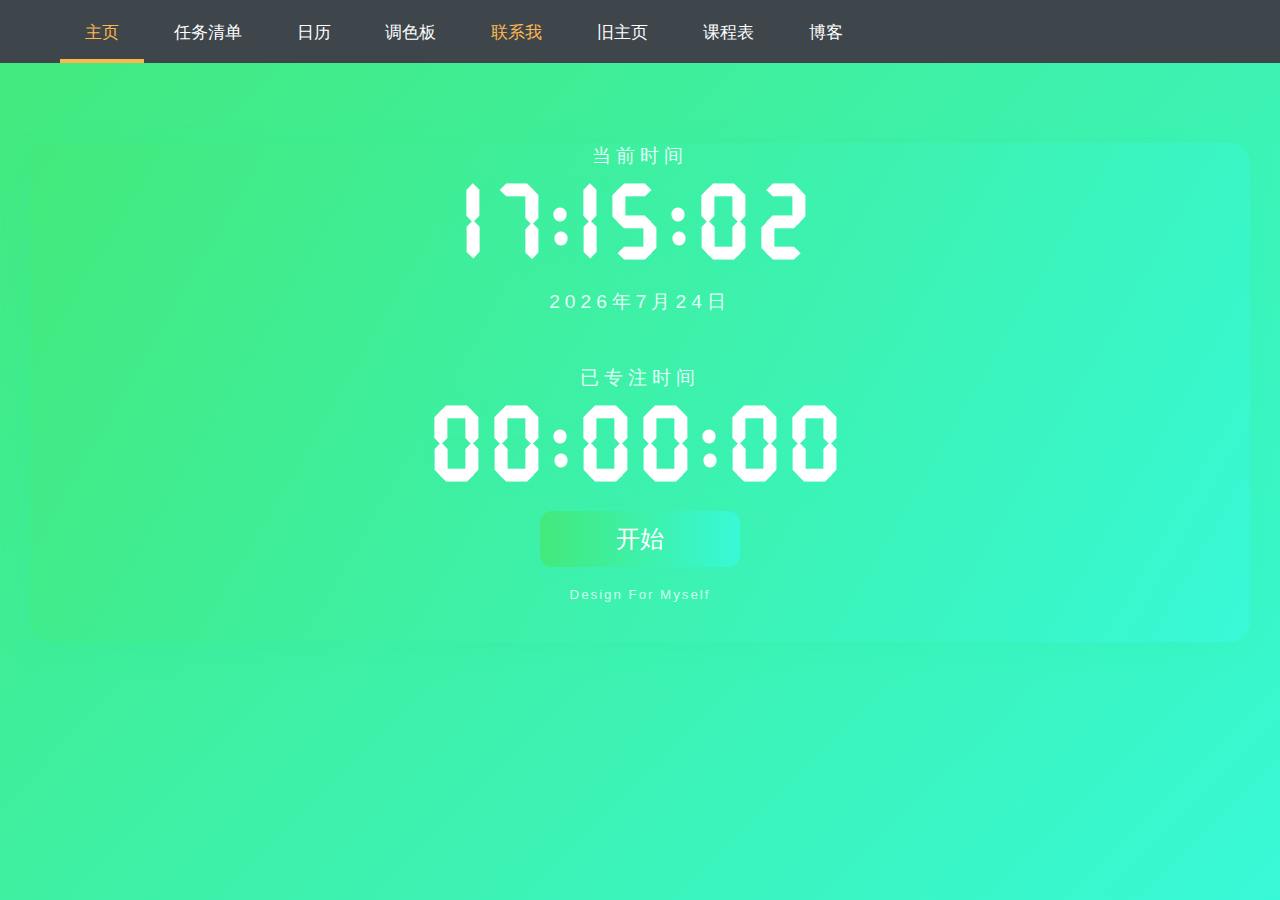
<file: index.html>
<!DOCTYPE html>
<html lang="en">

<head>
    <meta charset="UTF-8">
    <meta name="viewport" content="width=device-width, initial-scale=1.0">
    <title>Home</title>
    <link rel="stylesheet" href="style/style.css">
    <link rel="stylesheet" href="style/stylehome.css">
	<link rel="icon" href="style/images/home.png">
</head>

<body>
    <div class="header">
        <ul>
            <li class="active"><a href="index.html">主页</a></li>
            <li><a href="task.html">任务清单</a></li>
            <li><a href="calendar.html">日历</a></li>
            <li><a href="color.html">调色板</a></li>
            <li>联系我</li>
            <li><a href="oldindex.html">旧主页</a></li>
            <li><a href="MyTime/school_table.html">课程表</a></li>
            <li><a href="https://perfectqing.github.io/blogs/">博客</a></li>
        </ul>
    </div>
    <div class="mainContent">
        <div class="window">
            <!-- <img src="./bg.jpg" alt=""> -->
            <div class="table">
                <div class="bg">
                    <p>当前时间</p>
                    <h1 id="tt">时间</h1>
                    <p id="dt">日期</p>
                    <p>已专注时间</p>
                    <h1 id="tt2">时间</h1>
                    <button id="bt1" onclick="time2()" class="">开始</button>
                    <button id="bt2" onclick="init()" class="none">置零</button>
                    <h5>Design For Myself</h5>
                </div>
            </div>
            <script>
                var timecc = 0;
                function time2() {
                    timecc = new Date();
                    document.getElementById('bt2').className="";
                    document.getElementById('bt1').className="none";
                }
                function init() {
                    timecc = 0;
                    document.getElementById('bt1').className="";
                    document.getElementById('bt2').className="none";
    
                }
                function time() {
                    
                    var date = new Date();
                    var second = date.getSeconds();
                    var hour = date.getHours();
                    var min = date.getMinutes();
                    var year = date.getFullYear();
                    var month = date.getMonth() + 1;
                    var day = date.getDate();
                    if (hour >= 0 && hour <= 9) {
                        hour = '0' + hour;
                    }
                    if (min >= 0 && min <= 9) {
                        min = '0' + min;
                    }
                    if (second >= 0 && second <= 9) {
                        second = '0' + second;
                    }
                    var ss ='';
                    var s2, h2, m2;
                    if(timecc == 0) {
                        s2 = "0";
                        h2 = "0";
                        m2 = "0";
                    }
                    else {
                        ss = Math.ceil((date - timecc)/ 1000);
                        s2 = parseInt(ss % 60 ) ;
                        m2 = parseInt(ss / 60 % 60);
                        h2 = parseInt(ss / 60 / 60);
                    }
                    if (h2 >= 0 && h2 <= 9) {
                        h2 = '0' + h2;
                    }
                    if (m2 >= 0 && m2 <= 9) {
                        m2 = '0' + m2;
                    }
                    if (s2 >= 0 && s2 <= 9) {
                        s2 = '0' + s2;
                    }
                    document.getElementById('tt').innerHTML = hour + ':' + min + ':' + second;
                    document.getElementById('dt').innerHTML = year + '年' + month + '月' + day + '日';
                    document.getElementById('tt2').innerHTML = h2 + ':' + m2 + ':'  + s2;
                }
                time();
                setInterval("time()", 1000);
                
    
    
                var i = 1;
                function showlove() {
                    if (i == 1) {
                        document.getElementById('love').className = "none"
                        i *= -1;
                    } else {
                        document.getElementById('love').className = ""
                        i *= -1;
                    }
                }
                var str = "在一起";
    
                window.setTimeout("share_data_time()", 1000);
                //毕业时间
                BirthDay = new Date("4/1/2018 00:00:00");
                //获取当前时间
                today = new Date();
                timeold = (today.getTime() - BirthDay.getTime()); //总豪秒数
                secondsold = Math.floor(timeold / 1000);          //总秒数
                e_daysold = timeold / (24 * 60 * 60 * 1000);
                daysold = Math.floor(e_daysold);                 //相差天数
                e_hrsold = (e_daysold - daysold) * 24;
                hrsold = Math.floor(e_hrsold);                   //相差小时数
                e_minsold = (e_hrsold - hrsold) * 60;
                minsold = Math.floor(e_minsold)                   //相差分钟数
                seconds = Math.floor((e_minsold - minsold) * 60);  //相差秒数
                //将所获取的时间拼接到一起，再把值显示到页面
                setInterval("document.getElementById('sbTitle').innerHTML= str+'💖'+daysold.toString()+'💖天啦';", 1000);
            </script>
        </div>
    </div>
    <div class="footer">

    </div>
</body>

</html>
</file>
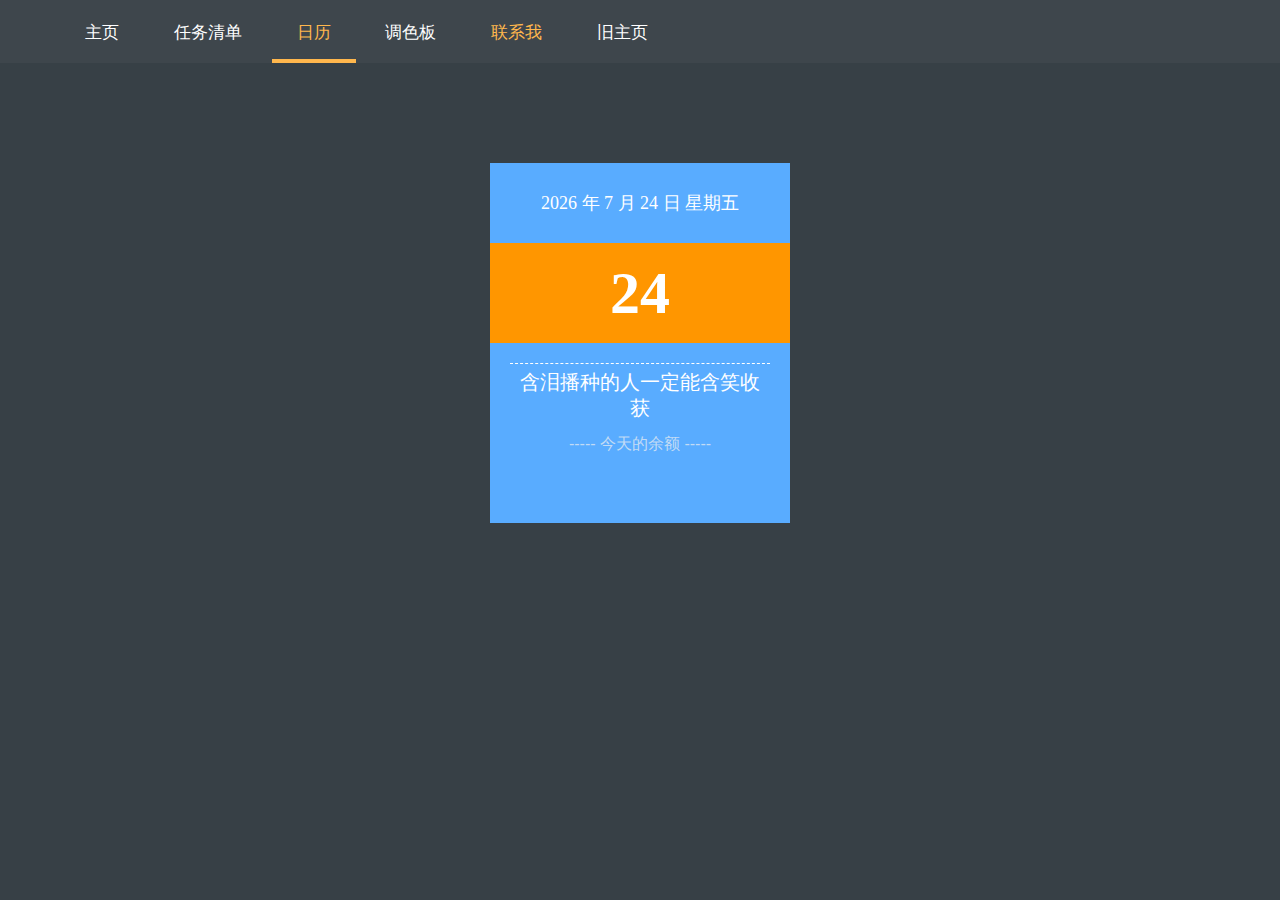
<file: calendar.html>
<!DOCTYPE html>
<html lang="en">
<head>
    <meta charset="UTF-8">
    <meta name="viewport" content="width=device-width, initial-scale=1.0">
    <title>Calendar</title>
    <link rel="stylesheet" href="style/style.css">
	<link rel="icon" href="style/images/home.png">
    <style>
        .calendar {
            width: 300px;
            height: 360px;
            margin: 100px auto;
            background-color: #59ACFF;
            text-align: center;
            color: #C1DBF5;
        }
        .calendar p {
            color: #ffffff;
            font: 400 18px/80px "微软雅黑";
        }
        #nowdate {
            display: block;
            height: 100px;
            width: 100%;
            background-color: #FF9600;
            text-align: center;
            margin: 0 auto;
            font: 700 60px/100px "微软雅黑";
            color: #ffffff;
        }
        .calendar strong {
            margin: 20px auto;
            padding: 5px;
            display: block;
            width: 250px;
            height: 40px;
            color: #ffffff;
            font: 500 20px/26px "微软雅黑";
            border-top: dashed 1px #ffffff;
        }
        #time {
            color: #ffffff;
            font: 500 20px/40px "微软雅黑";
        }
    </style>
    <script>
        window.onload = function () {
            //当前年月日ID
            var fulldate = document.getElementById("fulldate");
            //当前日  ID
            var nowdate = document.getElementById("nowdate");
            //倒计时ID
            var time = document.getElementById("time");
            //问候语ID
            var hllo = document.getElementById("hllo");

            //获取现在的年月日小时
            var fullTime = new Date();
            var year = fullTime.getFullYear();//年
            var month = fullTime.getMonth();//月
            var date = fullTime.getDate();//日
            var hours = fullTime.getHours();//小时
            var dayArr = [ "星期日","星期一","星期二","星期三","星期四","星期五","星期六"];
            //设置年月日
            fulldate.innerHTML = year+" 年 "+(month+1)+" 月 "+date+" 日  "+dayArr[fullTime.getDay()];
            //设置当前日
            nowdate.innerHTML = date;
            
            //名言数组
            var hlloarr = [
                "只有登上山顶，才能看到那边的风光",
                "山路曲折盘旋，但毕竟朝着顶峰延伸",
                "勤奋是你生命的密码，能译出你一部壮丽的史诗",
                "左右一个人成功的，不是能力，而是选择",
                "我们这个世界，从不会给一个伤心的落伍者颁发奖牌",
                "没有天生的信心，只有不断培养的信心",
                "每一发奋努力的背后，必有加倍的赏赐",
                "不要等待机会，而要创造机会",
                "含泪播种的人一定能含笑收获",
                "让信念坚持下去，梦想就会实现",
                "不要给自己的失败找借口",
                "要学会新东西，要不断进步，就必须放低自己的姿势"
            ];
            //当前时间段默认的名言
            hllo.innerHTML = hlloarr[parseInt(hours/2)];


            var endTime = new Date(year,month,date,23,59,59);//获取未来结束的时间
            setInterval(fun,1000);//开启定时器
            function fun() {
                var newTime = new Date();//得到最新的时间
                var ms = parseInt((endTime - newTime) / 1000); //得到毫秒，并取整
                var s = parseInt(ms % 60);//秒
                var m = parseInt((ms / 60) % 60); //分
                var h = parseInt((ms / 3600) % 24);//小时
                //var d = parseInt((ms / 3600) / 24);//天

                s<10? s="0"+s:s;
                m<10? m="0"+m:m;
                h<10? h="0"+h:h;
                //d<10? d="0"+d:d;
                time.innerHTML = h +" 时 "+m+" 分 "+s+" 秒 ";
                //每60秒切换一次名言
                if(s == 0 ){
                    hllo.innerHTML = hlloarr[parseInt(m%12)];
                }


            }
        }
    </script>
</head>


<body>
    <div class="header">
        <ul>
            <li><a href="index.html">主页</a></li>
            <li><a href="task.html">任务清单</a></li>
            <li class="active"><a href="calendar.html">日历</a></li>
            <li><a href="color.html">调色板</a></li>
            <li>联系我</li>
            <li><a href="oldindex.html">旧主页</a></li>
        </ul>
    </div>
    
    <div class="calendar">
        <p id="fulldate"></p>
        <span id="nowdate"></span>
        <strong id="hllo"></strong>
        <span>----- 今天的余额 -----</span>
        <div id="time"></div>
    </div>
</body>
</html>
</file>
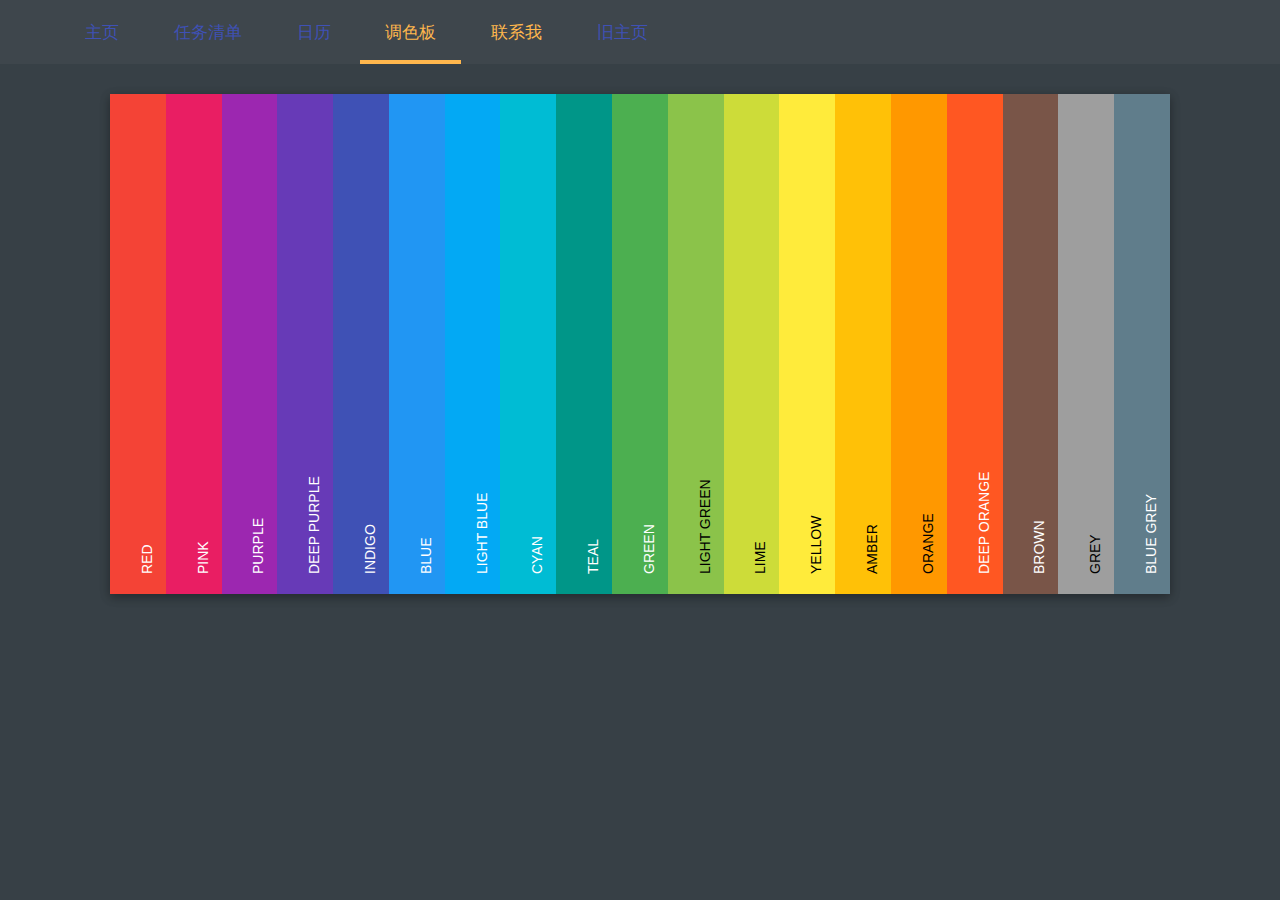
<file: color.html>
<!DOCTYPE html>
<html lang="en">

<head>
    <meta charset="UTF-8">
    <meta name="viewport" content="width=device-width, initial-scale=1.0">
    <title>Color</title>
    <link rel="stylesheet" href="style/style.css">
    <link rel="stylesheet" href="style/color.css">
    <script src="javascript/main.js"></script>
	<link rel="icon" href="style/images/home.png">
</head>

<body>
    <div class="header">
        <ul>
            <li><a href="index.html">主页</a></li>
            <li><a href="task.html">任务清单</a></li>
            <li><a href="calendar.html">日历</a></li>
            <li class="active"><a href="color.html">调色板</a></li>
            <li onclick="showImage()">联系我</li>
            <li><a href="oldindex.html">旧主页</a></li>
        </ul>
    </div>
    <div class="content">
        <div class="colors">
            <div data-react-class="Colors"
                data-react-props="{&quot;colors&quot;:[{&quot;name&quot;:&quot;red&quot;,&quot;key&quot;:&quot;red&quot;,&quot;android&quot;:&quot;red&quot;,&quot;default&quot;:{&quot;strength&quot;:500,&quot;hex&quot;:&quot;#f44336&quot;,&quot;contrast&quot;:&quot;white&quot;},&quot;shades&quot;:[{&quot;strength&quot;:50,&quot;hex&quot;:&quot;#ffebee&quot;,&quot;contrast&quot;:&quot;black&quot;},{&quot;strength&quot;:100,&quot;hex&quot;:&quot;#ffcdd2&quot;,&quot;contrast&quot;:&quot;black&quot;},{&quot;strength&quot;:200,&quot;hex&quot;:&quot;#ef9a9a&quot;,&quot;contrast&quot;:&quot;black&quot;},{&quot;strength&quot;:300,&quot;hex&quot;:&quot;#e57373&quot;,&quot;contrast&quot;:&quot;black&quot;},{&quot;strength&quot;:400,&quot;hex&quot;:&quot;#ef5350&quot;,&quot;contrast&quot;:&quot;black&quot;},{&quot;strength&quot;:500,&quot;hex&quot;:&quot;#f44336&quot;,&quot;contrast&quot;:&quot;white&quot;},{&quot;strength&quot;:600,&quot;hex&quot;:&quot;#e53935&quot;,&quot;contrast&quot;:&quot;white&quot;},{&quot;strength&quot;:700,&quot;hex&quot;:&quot;#d32f2f&quot;,&quot;contrast&quot;:&quot;white&quot;},{&quot;strength&quot;:800,&quot;hex&quot;:&quot;#c62828&quot;,&quot;contrast&quot;:&quot;white&quot;},{&quot;strength&quot;:900,&quot;hex&quot;:&quot;#b71c1c&quot;,&quot;contrast&quot;:&quot;white&quot;},{&quot;strength&quot;:&quot;A100&quot;,&quot;hex&quot;:&quot;#ff8a80&quot;,&quot;contrast&quot;:&quot;black&quot;},{&quot;strength&quot;:&quot;A200&quot;,&quot;hex&quot;:&quot;#ff5252&quot;,&quot;contrast&quot;:&quot;white&quot;},{&quot;strength&quot;:&quot;A400&quot;,&quot;hex&quot;:&quot;#ff1744&quot;,&quot;contrast&quot;:&quot;white&quot;},{&quot;strength&quot;:&quot;A700&quot;,&quot;hex&quot;:&quot;#d50000&quot;,&quot;contrast&quot;:&quot;white&quot;}]},{&quot;name&quot;:&quot;pink&quot;,&quot;key&quot;:&quot;pink&quot;,&quot;android&quot;:&quot;pink&quot;,&quot;default&quot;:{&quot;strength&quot;:500,&quot;hex&quot;:&quot;#e91e63&quot;,&quot;contrast&quot;:&quot;white&quot;},&quot;shades&quot;:[{&quot;strength&quot;:50,&quot;hex&quot;:&quot;#fce4ec&quot;,&quot;contrast&quot;:&quot;black&quot;},{&quot;strength&quot;:100,&quot;hex&quot;:&quot;#f8bbd0&quot;,&quot;contrast&quot;:&quot;black&quot;},{&quot;strength&quot;:200,&quot;hex&quot;:&quot;#f48fb1&quot;,&quot;contrast&quot;:&quot;black&quot;},{&quot;strength&quot;:300,&quot;hex&quot;:&quot;#f06292&quot;,&quot;contrast&quot;:&quot;black&quot;},{&quot;strength&quot;:400,&quot;hex&quot;:&quot;#ec407a&quot;,&quot;contrast&quot;:&quot;black&quot;},{&quot;strength&quot;:500,&quot;hex&quot;:&quot;#e91e63&quot;,&quot;contrast&quot;:&quot;white&quot;},{&quot;strength&quot;:600,&quot;hex&quot;:&quot;#d81b60&quot;,&quot;contrast&quot;:&quot;white&quot;},{&quot;strength&quot;:700,&quot;hex&quot;:&quot;#c2185b&quot;,&quot;contrast&quot;:&quot;white&quot;},{&quot;strength&quot;:800,&quot;hex&quot;:&quot;#ad1457&quot;,&quot;contrast&quot;:&quot;white&quot;},{&quot;strength&quot;:900,&quot;hex&quot;:&quot;#880e4f&quot;,&quot;contrast&quot;:&quot;white&quot;},{&quot;strength&quot;:&quot;A100&quot;,&quot;hex&quot;:&quot;#ff80ab&quot;,&quot;contrast&quot;:&quot;black&quot;},{&quot;strength&quot;:&quot;A200&quot;,&quot;hex&quot;:&quot;#ff4081&quot;,&quot;contrast&quot;:&quot;white&quot;},{&quot;strength&quot;:&quot;A400&quot;,&quot;hex&quot;:&quot;#f50057&quot;,&quot;contrast&quot;:&quot;white&quot;},{&quot;strength&quot;:&quot;A700&quot;,&quot;hex&quot;:&quot;#c51162&quot;,&quot;contrast&quot;:&quot;white&quot;}]},{&quot;name&quot;:&quot;purple&quot;,&quot;key&quot;:&quot;purple&quot;,&quot;android&quot;:&quot;purple&quot;,&quot;default&quot;:{&quot;strength&quot;:500,&quot;hex&quot;:&quot;#9c27b0&quot;,&quot;contrast&quot;:&quot;white&quot;},&quot;shades&quot;:[{&quot;strength&quot;:50,&quot;hex&quot;:&quot;#f3e5f5&quot;,&quot;contrast&quot;:&quot;black&quot;},{&quot;strength&quot;:100,&quot;hex&quot;:&quot;#e1bee7&quot;,&quot;contrast&quot;:&quot;black&quot;},{&quot;strength&quot;:200,&quot;hex&quot;:&quot;#ce93d8&quot;,&quot;contrast&quot;:&quot;black&quot;},{&quot;strength&quot;:300,&quot;hex&quot;:&quot;#ba68c8&quot;,&quot;contrast&quot;:&quot;white&quot;},{&quot;strength&quot;:400,&quot;hex&quot;:&quot;#ab47bc&quot;,&quot;contrast&quot;:&quot;white&quot;},{&quot;strength&quot;:500,&quot;hex&quot;:&quot;#9c27b0&quot;,&quot;contrast&quot;:&quot;white&quot;},{&quot;strength&quot;:600,&quot;hex&quot;:&quot;#8e24aa&quot;,&quot;contrast&quot;:&quot;white&quot;},{&quot;strength&quot;:700,&quot;hex&quot;:&quot;#7b1fa2&quot;,&quot;contrast&quot;:&quot;white&quot;},{&quot;strength&quot;:800,&quot;hex&quot;:&quot;#6a1b9a&quot;,&quot;contrast&quot;:&quot;white&quot;},{&quot;strength&quot;:900,&quot;hex&quot;:&quot;#4a148c&quot;,&quot;contrast&quot;:&quot;white&quot;},{&quot;strength&quot;:&quot;A100&quot;,&quot;hex&quot;:&quot;#ea80fc&quot;,&quot;contrast&quot;:&quot;black&quot;},{&quot;strength&quot;:&quot;A200&quot;,&quot;hex&quot;:&quot;#e040fb&quot;,&quot;contrast&quot;:&quot;white&quot;},{&quot;strength&quot;:&quot;A400&quot;,&quot;hex&quot;:&quot;#d500f9&quot;,&quot;contrast&quot;:&quot;white&quot;},{&quot;strength&quot;:&quot;A700&quot;,&quot;hex&quot;:&quot;#aa00ff&quot;,&quot;contrast&quot;:&quot;white&quot;}]},{&quot;name&quot;:&quot;deep purple&quot;,&quot;key&quot;:&quot;deep-purple&quot;,&quot;android&quot;:&quot;deep_purple&quot;,&quot;default&quot;:{&quot;strength&quot;:500,&quot;hex&quot;:&quot;#673ab7&quot;,&quot;contrast&quot;:&quot;white&quot;},&quot;shades&quot;:[{&quot;strength&quot;:50,&quot;hex&quot;:&quot;#ede7f6&quot;,&quot;contrast&quot;:&quot;black&quot;},{&quot;strength&quot;:100,&quot;hex&quot;:&quot;#d1c4e9&quot;,&quot;contrast&quot;:&quot;black&quot;},{&quot;strength&quot;:200,&quot;hex&quot;:&quot;#b39ddb&quot;,&quot;contrast&quot;:&quot;black&quot;},{&quot;strength&quot;:300,&quot;hex&quot;:&quot;#9575cd&quot;,&quot;contrast&quot;:&quot;white&quot;},{&quot;strength&quot;:400,&quot;hex&quot;:&quot;#7e57c2&quot;,&quot;contrast&quot;:&quot;white&quot;},{&quot;strength&quot;:500,&quot;hex&quot;:&quot;#673ab7&quot;,&quot;contrast&quot;:&quot;white&quot;},{&quot;strength&quot;:600,&quot;hex&quot;:&quot;#5e35b1&quot;,&quot;contrast&quot;:&quot;white&quot;},{&quot;strength&quot;:700,&quot;hex&quot;:&quot;#512da8&quot;,&quot;contrast&quot;:&quot;white&quot;},{&quot;strength&quot;:800,&quot;hex&quot;:&quot;#4527a0&quot;,&quot;contrast&quot;:&quot;white&quot;},{&quot;strength&quot;:900,&quot;hex&quot;:&quot;#311b92&quot;,&quot;contrast&quot;:&quot;white&quot;},{&quot;strength&quot;:&quot;A100&quot;,&quot;hex&quot;:&quot;#b388ff&quot;,&quot;contrast&quot;:&quot;black&quot;},{&quot;strength&quot;:&quot;A200&quot;,&quot;hex&quot;:&quot;#7c4dff&quot;,&quot;contrast&quot;:&quot;white&quot;},{&quot;strength&quot;:&quot;A400&quot;,&quot;hex&quot;:&quot;#651fff&quot;,&quot;contrast&quot;:&quot;white&quot;},{&quot;strength&quot;:&quot;A700&quot;,&quot;hex&quot;:&quot;#6200ea&quot;,&quot;contrast&quot;:&quot;white&quot;}]},{&quot;name&quot;:&quot;indigo&quot;,&quot;key&quot;:&quot;indigo&quot;,&quot;android&quot;:&quot;indigo&quot;,&quot;default&quot;:{&quot;strength&quot;:500,&quot;hex&quot;:&quot;#3f51b5&quot;,&quot;contrast&quot;:&quot;white&quot;},&quot;shades&quot;:[{&quot;strength&quot;:50,&quot;hex&quot;:&quot;#e8eaf6&quot;,&quot;contrast&quot;:&quot;black&quot;},{&quot;strength&quot;:100,&quot;hex&quot;:&quot;#c5cae9&quot;,&quot;contrast&quot;:&quot;black&quot;},{&quot;strength&quot;:200,&quot;hex&quot;:&quot;#9fa8da&quot;,&quot;contrast&quot;:&quot;black&quot;},{&quot;strength&quot;:300,&quot;hex&quot;:&quot;#7986cb&quot;,&quot;contrast&quot;:&quot;white&quot;},{&quot;strength&quot;:400,&quot;hex&quot;:&quot;#5c6bc0&quot;,&quot;contrast&quot;:&quot;white&quot;},{&quot;strength&quot;:500,&quot;hex&quot;:&quot;#3f51b5&quot;,&quot;contrast&quot;:&quot;white&quot;},{&quot;strength&quot;:600,&quot;hex&quot;:&quot;#3949ab&quot;,&quot;contrast&quot;:&quot;white&quot;},{&quot;strength&quot;:700,&quot;hex&quot;:&quot;#303f9f&quot;,&quot;contrast&quot;:&quot;white&quot;},{&quot;strength&quot;:800,&quot;hex&quot;:&quot;#283593&quot;,&quot;contrast&quot;:&quot;white&quot;},{&quot;strength&quot;:900,&quot;hex&quot;:&quot;#1a237e&quot;,&quot;contrast&quot;:&quot;white&quot;},{&quot;strength&quot;:&quot;A100&quot;,&quot;hex&quot;:&quot;#8c9eff&quot;,&quot;contrast&quot;:&quot;black&quot;},{&quot;strength&quot;:&quot;A200&quot;,&quot;hex&quot;:&quot;#536dfe&quot;,&quot;contrast&quot;:&quot;white&quot;},{&quot;strength&quot;:&quot;A400&quot;,&quot;hex&quot;:&quot;#3d5afe&quot;,&quot;contrast&quot;:&quot;white&quot;},{&quot;strength&quot;:&quot;A700&quot;,&quot;hex&quot;:&quot;#304ffe&quot;,&quot;contrast&quot;:&quot;white&quot;}]},{&quot;name&quot;:&quot;blue&quot;,&quot;key&quot;:&quot;blue&quot;,&quot;android&quot;:&quot;blue&quot;,&quot;default&quot;:{&quot;strength&quot;:500,&quot;hex&quot;:&quot;#2196f3&quot;,&quot;contrast&quot;:&quot;white&quot;},&quot;shades&quot;:[{&quot;strength&quot;:50,&quot;hex&quot;:&quot;#e3f2fd&quot;,&quot;contrast&quot;:&quot;black&quot;},{&quot;strength&quot;:100,&quot;hex&quot;:&quot;#bbdefb&quot;,&quot;contrast&quot;:&quot;black&quot;},{&quot;strength&quot;:200,&quot;hex&quot;:&quot;#90caf9&quot;,&quot;contrast&quot;:&quot;black&quot;},{&quot;strength&quot;:300,&quot;hex&quot;:&quot;#64b5f6&quot;,&quot;contrast&quot;:&quot;black&quot;},{&quot;strength&quot;:400,&quot;hex&quot;:&quot;#42a5f5&quot;,&quot;contrast&quot;:&quot;black&quot;},{&quot;strength&quot;:500,&quot;hex&quot;:&quot;#2196f3&quot;,&quot;contrast&quot;:&quot;white&quot;},{&quot;strength&quot;:600,&quot;hex&quot;:&quot;#1e88e5&quot;,&quot;contrast&quot;:&quot;white&quot;},{&quot;strength&quot;:700,&quot;hex&quot;:&quot;#1976d2&quot;,&quot;contrast&quot;:&quot;white&quot;},{&quot;strength&quot;:800,&quot;hex&quot;:&quot;#1565c0&quot;,&quot;contrast&quot;:&quot;white&quot;},{&quot;strength&quot;:900,&quot;hex&quot;:&quot;#0d47a1&quot;,&quot;contrast&quot;:&quot;white&quot;},{&quot;strength&quot;:&quot;A100&quot;,&quot;hex&quot;:&quot;#82b1ff&quot;,&quot;contrast&quot;:&quot;black&quot;},{&quot;strength&quot;:&quot;A200&quot;,&quot;hex&quot;:&quot;#448aff&quot;,&quot;contrast&quot;:&quot;white&quot;},{&quot;strength&quot;:&quot;A400&quot;,&quot;hex&quot;:&quot;#2979ff&quot;,&quot;contrast&quot;:&quot;white&quot;},{&quot;strength&quot;:&quot;A700&quot;,&quot;hex&quot;:&quot;#2962ff&quot;,&quot;contrast&quot;:&quot;white&quot;}]},{&quot;name&quot;:&quot;light blue&quot;,&quot;key&quot;:&quot;light-blue&quot;,&quot;android&quot;:&quot;light_blue&quot;,&quot;default&quot;:{&quot;strength&quot;:500,&quot;hex&quot;:&quot;#03a9f4&quot;,&quot;contrast&quot;:&quot;white&quot;},&quot;shades&quot;:[{&quot;strength&quot;:50,&quot;hex&quot;:&quot;#e1f5fe&quot;,&quot;contrast&quot;:&quot;black&quot;},{&quot;strength&quot;:100,&quot;hex&quot;:&quot;#b3e5fc&quot;,&quot;contrast&quot;:&quot;black&quot;},{&quot;strength&quot;:200,&quot;hex&quot;:&quot;#81d4fa&quot;,&quot;contrast&quot;:&quot;black&quot;},{&quot;strength&quot;:300,&quot;hex&quot;:&quot;#4fc3f7&quot;,&quot;contrast&quot;:&quot;black&quot;},{&quot;strength&quot;:400,&quot;hex&quot;:&quot;#29b6f6&quot;,&quot;contrast&quot;:&quot;black&quot;},{&quot;strength&quot;:500,&quot;hex&quot;:&quot;#03a9f4&quot;,&quot;contrast&quot;:&quot;white&quot;},{&quot;strength&quot;:600,&quot;hex&quot;:&quot;#039be5&quot;,&quot;contrast&quot;:&quot;white&quot;},{&quot;strength&quot;:700,&quot;hex&quot;:&quot;#0288d1&quot;,&quot;contrast&quot;:&quot;white&quot;},{&quot;strength&quot;:800,&quot;hex&quot;:&quot;#0277bd&quot;,&quot;contrast&quot;:&quot;white&quot;},{&quot;strength&quot;:900,&quot;hex&quot;:&quot;#01579b&quot;,&quot;contrast&quot;:&quot;white&quot;},{&quot;strength&quot;:&quot;A100&quot;,&quot;hex&quot;:&quot;#80d8ff&quot;,&quot;contrast&quot;:&quot;black&quot;},{&quot;strength&quot;:&quot;A200&quot;,&quot;hex&quot;:&quot;#40c4ff&quot;,&quot;contrast&quot;:&quot;black&quot;},{&quot;strength&quot;:&quot;A400&quot;,&quot;hex&quot;:&quot;#00b0ff&quot;,&quot;contrast&quot;:&quot;black&quot;},{&quot;strength&quot;:&quot;A700&quot;,&quot;hex&quot;:&quot;#0091ea&quot;,&quot;contrast&quot;:&quot;white&quot;}]},{&quot;name&quot;:&quot;cyan&quot;,&quot;key&quot;:&quot;cyan&quot;,&quot;android&quot;:&quot;cyan&quot;,&quot;default&quot;:{&quot;strength&quot;:500,&quot;hex&quot;:&quot;#00bcd4&quot;,&quot;contrast&quot;:&quot;white&quot;},&quot;shades&quot;:[{&quot;strength&quot;:50,&quot;hex&quot;:&quot;#e0f7fa&quot;,&quot;contrast&quot;:&quot;black&quot;},{&quot;strength&quot;:100,&quot;hex&quot;:&quot;#b2ebf2&quot;,&quot;contrast&quot;:&quot;black&quot;},{&quot;strength&quot;:200,&quot;hex&quot;:&quot;#80deea&quot;,&quot;contrast&quot;:&quot;black&quot;},{&quot;strength&quot;:300,&quot;hex&quot;:&quot;#4dd0e1&quot;,&quot;contrast&quot;:&quot;black&quot;},{&quot;strength&quot;:400,&quot;hex&quot;:&quot;#26c6da&quot;,&quot;contrast&quot;:&quot;black&quot;},{&quot;strength&quot;:500,&quot;hex&quot;:&quot;#00bcd4&quot;,&quot;contrast&quot;:&quot;white&quot;},{&quot;strength&quot;:600,&quot;hex&quot;:&quot;#00acc1&quot;,&quot;contrast&quot;:&quot;white&quot;},{&quot;strength&quot;:700,&quot;hex&quot;:&quot;#0097a7&quot;,&quot;contrast&quot;:&quot;white&quot;},{&quot;strength&quot;:800,&quot;hex&quot;:&quot;#00838f&quot;,&quot;contrast&quot;:&quot;white&quot;},{&quot;strength&quot;:900,&quot;hex&quot;:&quot;#006064&quot;,&quot;contrast&quot;:&quot;white&quot;},{&quot;strength&quot;:&quot;A100&quot;,&quot;hex&quot;:&quot;#84ffff&quot;,&quot;contrast&quot;:&quot;black&quot;},{&quot;strength&quot;:&quot;A200&quot;,&quot;hex&quot;:&quot;#18ffff&quot;,&quot;contrast&quot;:&quot;black&quot;},{&quot;strength&quot;:&quot;A400&quot;,&quot;hex&quot;:&quot;#00e5ff&quot;,&quot;contrast&quot;:&quot;black&quot;},{&quot;strength&quot;:&quot;A700&quot;,&quot;hex&quot;:&quot;#00b8d4&quot;,&quot;contrast&quot;:&quot;black&quot;}]},{&quot;name&quot;:&quot;teal&quot;,&quot;key&quot;:&quot;teal&quot;,&quot;android&quot;:&quot;teal&quot;,&quot;default&quot;:{&quot;strength&quot;:500,&quot;hex&quot;:&quot;#009688&quot;,&quot;contrast&quot;:&quot;white&quot;},&quot;shades&quot;:[{&quot;strength&quot;:50,&quot;hex&quot;:&quot;#e0f2f1&quot;,&quot;contrast&quot;:&quot;black&quot;},{&quot;strength&quot;:100,&quot;hex&quot;:&quot;#b2dfdb&quot;,&quot;contrast&quot;:&quot;black&quot;},{&quot;strength&quot;:200,&quot;hex&quot;:&quot;#80cbc4&quot;,&quot;contrast&quot;:&quot;black&quot;},{&quot;strength&quot;:300,&quot;hex&quot;:&quot;#4db6ac&quot;,&quot;contrast&quot;:&quot;black&quot;},{&quot;strength&quot;:400,&quot;hex&quot;:&quot;#26a69a&quot;,&quot;contrast&quot;:&quot;black&quot;},{&quot;strength&quot;:500,&quot;hex&quot;:&quot;#009688&quot;,&quot;contrast&quot;:&quot;white&quot;},{&quot;strength&quot;:600,&quot;hex&quot;:&quot;#00897b&quot;,&quot;contrast&quot;:&quot;white&quot;},{&quot;strength&quot;:700,&quot;hex&quot;:&quot;#00796b&quot;,&quot;contrast&quot;:&quot;white&quot;},{&quot;strength&quot;:800,&quot;hex&quot;:&quot;#00695c&quot;,&quot;contrast&quot;:&quot;white&quot;},{&quot;strength&quot;:900,&quot;hex&quot;:&quot;#004d40&quot;,&quot;contrast&quot;:&quot;white&quot;},{&quot;strength&quot;:&quot;A100&quot;,&quot;hex&quot;:&quot;#a7ffeb&quot;,&quot;contrast&quot;:&quot;black&quot;},{&quot;strength&quot;:&quot;A200&quot;,&quot;hex&quot;:&quot;#64ffda&quot;,&quot;contrast&quot;:&quot;black&quot;},{&quot;strength&quot;:&quot;A400&quot;,&quot;hex&quot;:&quot;#1de9b6&quot;,&quot;contrast&quot;:&quot;black&quot;},{&quot;strength&quot;:&quot;A700&quot;,&quot;hex&quot;:&quot;#00bfa5&quot;,&quot;contrast&quot;:&quot;black&quot;}]},{&quot;name&quot;:&quot;green&quot;,&quot;key&quot;:&quot;green&quot;,&quot;android&quot;:&quot;green&quot;,&quot;default&quot;:{&quot;strength&quot;:500,&quot;hex&quot;:&quot;#4caf50&quot;,&quot;contrast&quot;:&quot;white&quot;},&quot;shades&quot;:[{&quot;strength&quot;:50,&quot;hex&quot;:&quot;#e8f5e9&quot;,&quot;contrast&quot;:&quot;black&quot;},{&quot;strength&quot;:100,&quot;hex&quot;:&quot;#c8e6c9&quot;,&quot;contrast&quot;:&quot;black&quot;},{&quot;strength&quot;:200,&quot;hex&quot;:&quot;#a5d6a7&quot;,&quot;contrast&quot;:&quot;black&quot;},{&quot;strength&quot;:300,&quot;hex&quot;:&quot;#81c784&quot;,&quot;contrast&quot;:&quot;black&quot;},{&quot;strength&quot;:400,&quot;hex&quot;:&quot;#66bb6a&quot;,&quot;contrast&quot;:&quot;black&quot;},{&quot;strength&quot;:500,&quot;hex&quot;:&quot;#4caf50&quot;,&quot;contrast&quot;:&quot;white&quot;},{&quot;strength&quot;:600,&quot;hex&quot;:&quot;#43a047&quot;,&quot;contrast&quot;:&quot;white&quot;},{&quot;strength&quot;:700,&quot;hex&quot;:&quot;#388e3c&quot;,&quot;contrast&quot;:&quot;white&quot;},{&quot;strength&quot;:800,&quot;hex&quot;:&quot;#2e7d32&quot;,&quot;contrast&quot;:&quot;white&quot;},{&quot;strength&quot;:900,&quot;hex&quot;:&quot;#1b5e20&quot;,&quot;contrast&quot;:&quot;white&quot;},{&quot;strength&quot;:&quot;A100&quot;,&quot;hex&quot;:&quot;#b9f6ca&quot;,&quot;contrast&quot;:&quot;black&quot;},{&quot;strength&quot;:&quot;A200&quot;,&quot;hex&quot;:&quot;#69f0ae&quot;,&quot;contrast&quot;:&quot;black&quot;},{&quot;strength&quot;:&quot;A400&quot;,&quot;hex&quot;:&quot;#00e676&quot;,&quot;contrast&quot;:&quot;black&quot;},{&quot;strength&quot;:&quot;A700&quot;,&quot;hex&quot;:&quot;#00c853&quot;,&quot;contrast&quot;:&quot;black&quot;}]},{&quot;name&quot;:&quot;light green&quot;,&quot;key&quot;:&quot;light-green&quot;,&quot;android&quot;:&quot;light_green&quot;,&quot;default&quot;:{&quot;strength&quot;:500,&quot;hex&quot;:&quot;#8bc34a&quot;,&quot;contrast&quot;:&quot;black&quot;},&quot;shades&quot;:[{&quot;strength&quot;:50,&quot;hex&quot;:&quot;#f1f8e9&quot;,&quot;contrast&quot;:&quot;black&quot;},{&quot;strength&quot;:100,&quot;hex&quot;:&quot;#dcedc8&quot;,&quot;contrast&quot;:&quot;black&quot;},{&quot;strength&quot;:200,&quot;hex&quot;:&quot;#c5e1a5&quot;,&quot;contrast&quot;:&quot;black&quot;},{&quot;strength&quot;:300,&quot;hex&quot;:&quot;#aed581&quot;,&quot;contrast&quot;:&quot;black&quot;},{&quot;strength&quot;:400,&quot;hex&quot;:&quot;#9ccc65&quot;,&quot;contrast&quot;:&quot;black&quot;},{&quot;strength&quot;:500,&quot;hex&quot;:&quot;#8bc34a&quot;,&quot;contrast&quot;:&quot;black&quot;},{&quot;strength&quot;:600,&quot;hex&quot;:&quot;#7cb342&quot;,&quot;contrast&quot;:&quot;black&quot;},{&quot;strength&quot;:700,&quot;hex&quot;:&quot;#689f38&quot;,&quot;contrast&quot;:&quot;black&quot;},{&quot;strength&quot;:800,&quot;hex&quot;:&quot;#558b2f&quot;,&quot;contrast&quot;:&quot;white&quot;},{&quot;strength&quot;:900,&quot;hex&quot;:&quot;#33691e&quot;,&quot;contrast&quot;:&quot;white&quot;},{&quot;strength&quot;:&quot;A100&quot;,&quot;hex&quot;:&quot;#ccff90&quot;,&quot;contrast&quot;:&quot;black&quot;},{&quot;strength&quot;:&quot;A200&quot;,&quot;hex&quot;:&quot;#b2ff59&quot;,&quot;contrast&quot;:&quot;black&quot;},{&quot;strength&quot;:&quot;A400&quot;,&quot;hex&quot;:&quot;#76ff03&quot;,&quot;contrast&quot;:&quot;black&quot;},{&quot;strength&quot;:&quot;A700&quot;,&quot;hex&quot;:&quot;#64dd17&quot;,&quot;contrast&quot;:&quot;black&quot;}]},{&quot;name&quot;:&quot;lime&quot;,&quot;key&quot;:&quot;lime&quot;,&quot;android&quot;:&quot;lime&quot;,&quot;default&quot;:{&quot;strength&quot;:500,&quot;hex&quot;:&quot;#cddc39&quot;,&quot;contrast&quot;:&quot;black&quot;},&quot;shades&quot;:[{&quot;strength&quot;:50,&quot;hex&quot;:&quot;#f9fbe7&quot;,&quot;contrast&quot;:&quot;black&quot;},{&quot;strength&quot;:100,&quot;hex&quot;:&quot;#f0f4c3&quot;,&quot;contrast&quot;:&quot;black&quot;},{&quot;strength&quot;:200,&quot;hex&quot;:&quot;#e6ee9c&quot;,&quot;contrast&quot;:&quot;black&quot;},{&quot;strength&quot;:300,&quot;hex&quot;:&quot;#dce775&quot;,&quot;contrast&quot;:&quot;black&quot;},{&quot;strength&quot;:400,&quot;hex&quot;:&quot;#d4e157&quot;,&quot;contrast&quot;:&quot;black&quot;},{&quot;strength&quot;:500,&quot;hex&quot;:&quot;#cddc39&quot;,&quot;contrast&quot;:&quot;black&quot;},{&quot;strength&quot;:600,&quot;hex&quot;:&quot;#c0ca33&quot;,&quot;contrast&quot;:&quot;black&quot;},{&quot;strength&quot;:700,&quot;hex&quot;:&quot;#afb42b&quot;,&quot;contrast&quot;:&quot;black&quot;},{&quot;strength&quot;:800,&quot;hex&quot;:&quot;#9e9d24&quot;,&quot;contrast&quot;:&quot;black&quot;},{&quot;strength&quot;:900,&quot;hex&quot;:&quot;#827717&quot;,&quot;contrast&quot;:&quot;white&quot;},{&quot;strength&quot;:&quot;A100&quot;,&quot;hex&quot;:&quot;#f4ff81&quot;,&quot;contrast&quot;:&quot;black&quot;},{&quot;strength&quot;:&quot;A200&quot;,&quot;hex&quot;:&quot;#eeff41&quot;,&quot;contrast&quot;:&quot;black&quot;},{&quot;strength&quot;:&quot;A400&quot;,&quot;hex&quot;:&quot;#c6ff00&quot;,&quot;contrast&quot;:&quot;black&quot;},{&quot;strength&quot;:&quot;A700&quot;,&quot;hex&quot;:&quot;#aeea00&quot;,&quot;contrast&quot;:&quot;black&quot;}]},{&quot;name&quot;:&quot;yellow&quot;,&quot;key&quot;:&quot;yellow&quot;,&quot;android&quot;:&quot;yellow&quot;,&quot;default&quot;:{&quot;strength&quot;:500,&quot;hex&quot;:&quot;#ffeb3b&quot;,&quot;contrast&quot;:&quot;black&quot;},&quot;shades&quot;:[{&quot;strength&quot;:50,&quot;hex&quot;:&quot;#fffde7&quot;,&quot;contrast&quot;:&quot;black&quot;},{&quot;strength&quot;:100,&quot;hex&quot;:&quot;#fff9c4&quot;,&quot;contrast&quot;:&quot;black&quot;},{&quot;strength&quot;:200,&quot;hex&quot;:&quot;#fff59d&quot;,&quot;contrast&quot;:&quot;black&quot;},{&quot;strength&quot;:300,&quot;hex&quot;:&quot;#fff176&quot;,&quot;contrast&quot;:&quot;black&quot;},{&quot;strength&quot;:400,&quot;hex&quot;:&quot;#ffee58&quot;,&quot;contrast&quot;:&quot;black&quot;},{&quot;strength&quot;:500,&quot;hex&quot;:&quot;#ffeb3b&quot;,&quot;contrast&quot;:&quot;black&quot;},{&quot;strength&quot;:600,&quot;hex&quot;:&quot;#fdd835&quot;,&quot;contrast&quot;:&quot;black&quot;},{&quot;strength&quot;:700,&quot;hex&quot;:&quot;#fbc02d&quot;,&quot;contrast&quot;:&quot;black&quot;},{&quot;strength&quot;:800,&quot;hex&quot;:&quot;#f9a825&quot;,&quot;contrast&quot;:&quot;black&quot;},{&quot;strength&quot;:900,&quot;hex&quot;:&quot;#f57f17&quot;,&quot;contrast&quot;:&quot;black&quot;},{&quot;strength&quot;:&quot;A100&quot;,&quot;hex&quot;:&quot;#ffff8d&quot;,&quot;contrast&quot;:&quot;black&quot;},{&quot;strength&quot;:&quot;A200&quot;,&quot;hex&quot;:&quot;#ffff00&quot;,&quot;contrast&quot;:&quot;black&quot;},{&quot;strength&quot;:&quot;A400&quot;,&quot;hex&quot;:&quot;#ffea00&quot;,&quot;contrast&quot;:&quot;black&quot;},{&quot;strength&quot;:&quot;A700&quot;,&quot;hex&quot;:&quot;#ffd600&quot;,&quot;contrast&quot;:&quot;black&quot;}]},{&quot;name&quot;:&quot;amber&quot;,&quot;key&quot;:&quot;amber&quot;,&quot;android&quot;:&quot;amber&quot;,&quot;default&quot;:{&quot;strength&quot;:500,&quot;hex&quot;:&quot;#ffc107&quot;,&quot;contrast&quot;:&quot;black&quot;},&quot;shades&quot;:[{&quot;strength&quot;:50,&quot;hex&quot;:&quot;#fff8e1&quot;,&quot;contrast&quot;:&quot;black&quot;},{&quot;strength&quot;:100,&quot;hex&quot;:&quot;#ffecb3&quot;,&quot;contrast&quot;:&quot;black&quot;},{&quot;strength&quot;:200,&quot;hex&quot;:&quot;#ffe082&quot;,&quot;contrast&quot;:&quot;black&quot;},{&quot;strength&quot;:300,&quot;hex&quot;:&quot;#ffd54f&quot;,&quot;contrast&quot;:&quot;black&quot;},{&quot;strength&quot;:400,&quot;hex&quot;:&quot;#ffca28&quot;,&quot;contrast&quot;:&quot;black&quot;},{&quot;strength&quot;:500,&quot;hex&quot;:&quot;#ffc107&quot;,&quot;contrast&quot;:&quot;black&quot;},{&quot;strength&quot;:600,&quot;hex&quot;:&quot;#ffb300&quot;,&quot;contrast&quot;:&quot;black&quot;},{&quot;strength&quot;:700,&quot;hex&quot;:&quot;#ffa000&quot;,&quot;contrast&quot;:&quot;black&quot;},{&quot;strength&quot;:800,&quot;hex&quot;:&quot;#ff8f00&quot;,&quot;contrast&quot;:&quot;black&quot;},{&quot;strength&quot;:900,&quot;hex&quot;:&quot;#ff6f00&quot;,&quot;contrast&quot;:&quot;black&quot;},{&quot;strength&quot;:&quot;A100&quot;,&quot;hex&quot;:&quot;#ffe57f&quot;,&quot;contrast&quot;:&quot;black&quot;},{&quot;strength&quot;:&quot;A200&quot;,&quot;hex&quot;:&quot;#ffd740&quot;,&quot;contrast&quot;:&quot;black&quot;},{&quot;strength&quot;:&quot;A400&quot;,&quot;hex&quot;:&quot;#ffc400&quot;,&quot;contrast&quot;:&quot;black&quot;},{&quot;strength&quot;:&quot;A700&quot;,&quot;hex&quot;:&quot;#ffab00&quot;,&quot;contrast&quot;:&quot;black&quot;}]},{&quot;name&quot;:&quot;orange&quot;,&quot;key&quot;:&quot;orange&quot;,&quot;android&quot;:&quot;orange&quot;,&quot;default&quot;:{&quot;strength&quot;:500,&quot;hex&quot;:&quot;#ff9800&quot;,&quot;contrast&quot;:&quot;black&quot;},&quot;shades&quot;:[{&quot;strength&quot;:50,&quot;hex&quot;:&quot;#fff3e0&quot;,&quot;contrast&quot;:&quot;black&quot;},{&quot;strength&quot;:100,&quot;hex&quot;:&quot;#ffe0b2&quot;,&quot;contrast&quot;:&quot;black&quot;},{&quot;strength&quot;:200,&quot;hex&quot;:&quot;#ffcc80&quot;,&quot;contrast&quot;:&quot;black&quot;},{&quot;strength&quot;:300,&quot;hex&quot;:&quot;#ffb74d&quot;,&quot;contrast&quot;:&quot;black&quot;},{&quot;strength&quot;:400,&quot;hex&quot;:&quot;#ffa726&quot;,&quot;contrast&quot;:&quot;black&quot;},{&quot;strength&quot;:500,&quot;hex&quot;:&quot;#ff9800&quot;,&quot;contrast&quot;:&quot;black&quot;},{&quot;strength&quot;:600,&quot;hex&quot;:&quot;#fb8c00&quot;,&quot;contrast&quot;:&quot;black&quot;},{&quot;strength&quot;:700,&quot;hex&quot;:&quot;#f57c00&quot;,&quot;contrast&quot;:&quot;black&quot;},{&quot;strength&quot;:800,&quot;hex&quot;:&quot;#ef6c00&quot;,&quot;contrast&quot;:&quot;white&quot;},{&quot;strength&quot;:900,&quot;hex&quot;:&quot;#e65100&quot;,&quot;contrast&quot;:&quot;white&quot;},{&quot;strength&quot;:&quot;A100&quot;,&quot;hex&quot;:&quot;#ffd180&quot;,&quot;contrast&quot;:&quot;black&quot;},{&quot;strength&quot;:&quot;A200&quot;,&quot;hex&quot;:&quot;#ffab40&quot;,&quot;contrast&quot;:&quot;black&quot;},{&quot;strength&quot;:&quot;A400&quot;,&quot;hex&quot;:&quot;#ff9100&quot;,&quot;contrast&quot;:&quot;black&quot;},{&quot;strength&quot;:&quot;A700&quot;,&quot;hex&quot;:&quot;#ff6d00&quot;,&quot;contrast&quot;:&quot;black&quot;}]},{&quot;name&quot;:&quot;deep orange&quot;,&quot;key&quot;:&quot;deep-orange&quot;,&quot;android&quot;:&quot;deep_orange&quot;,&quot;default&quot;:{&quot;strength&quot;:500,&quot;hex&quot;:&quot;#ff5722&quot;,&quot;contrast&quot;:&quot;white&quot;},&quot;shades&quot;:[{&quot;strength&quot;:50,&quot;hex&quot;:&quot;#fbe9e7&quot;,&quot;contrast&quot;:&quot;black&quot;},{&quot;strength&quot;:100,&quot;hex&quot;:&quot;#ffccbc&quot;,&quot;contrast&quot;:&quot;black&quot;},{&quot;strength&quot;:200,&quot;hex&quot;:&quot;#ffab91&quot;,&quot;contrast&quot;:&quot;black&quot;},{&quot;strength&quot;:300,&quot;hex&quot;:&quot;#ff8a65&quot;,&quot;contrast&quot;:&quot;black&quot;},{&quot;strength&quot;:400,&quot;hex&quot;:&quot;#ff7043&quot;,&quot;contrast&quot;:&quot;black&quot;},{&quot;strength&quot;:500,&quot;hex&quot;:&quot;#ff5722&quot;,&quot;contrast&quot;:&quot;white&quot;},{&quot;strength&quot;:600,&quot;hex&quot;:&quot;#f4511e&quot;,&quot;contrast&quot;:&quot;white&quot;},{&quot;strength&quot;:700,&quot;hex&quot;:&quot;#e64a19&quot;,&quot;contrast&quot;:&quot;white&quot;},{&quot;strength&quot;:800,&quot;hex&quot;:&quot;#d84315&quot;,&quot;contrast&quot;:&quot;white&quot;},{&quot;strength&quot;:900,&quot;hex&quot;:&quot;#bf360c&quot;,&quot;contrast&quot;:&quot;white&quot;},{&quot;strength&quot;:&quot;A100&quot;,&quot;hex&quot;:&quot;#ff9e80&quot;,&quot;contrast&quot;:&quot;black&quot;},{&quot;strength&quot;:&quot;A200&quot;,&quot;hex&quot;:&quot;#ff6e40&quot;,&quot;contrast&quot;:&quot;black&quot;},{&quot;strength&quot;:&quot;A400&quot;,&quot;hex&quot;:&quot;#ff3d00&quot;,&quot;contrast&quot;:&quot;white&quot;},{&quot;strength&quot;:&quot;A700&quot;,&quot;hex&quot;:&quot;#dd2c00&quot;,&quot;contrast&quot;:&quot;white&quot;}]},{&quot;name&quot;:&quot;brown&quot;,&quot;key&quot;:&quot;brown&quot;,&quot;android&quot;:&quot;brown&quot;,&quot;default&quot;:{&quot;strength&quot;:500,&quot;hex&quot;:&quot;#795548&quot;,&quot;contrast&quot;:&quot;white&quot;},&quot;shades&quot;:[{&quot;strength&quot;:50,&quot;hex&quot;:&quot;#efebe9&quot;,&quot;contrast&quot;:&quot;black&quot;},{&quot;strength&quot;:100,&quot;hex&quot;:&quot;#d7ccc8&quot;,&quot;contrast&quot;:&quot;black&quot;},{&quot;strength&quot;:200,&quot;hex&quot;:&quot;#bcaaa4&quot;,&quot;contrast&quot;:&quot;black&quot;},{&quot;strength&quot;:300,&quot;hex&quot;:&quot;#a1887f&quot;,&quot;contrast&quot;:&quot;white&quot;},{&quot;strength&quot;:400,&quot;hex&quot;:&quot;#8d6e63&quot;,&quot;contrast&quot;:&quot;white&quot;},{&quot;strength&quot;:500,&quot;hex&quot;:&quot;#795548&quot;,&quot;contrast&quot;:&quot;white&quot;},{&quot;strength&quot;:600,&quot;hex&quot;:&quot;#6d4c41&quot;,&quot;contrast&quot;:&quot;white&quot;},{&quot;strength&quot;:700,&quot;hex&quot;:&quot;#5d4037&quot;,&quot;contrast&quot;:&quot;white&quot;},{&quot;strength&quot;:800,&quot;hex&quot;:&quot;#4e342e&quot;,&quot;contrast&quot;:&quot;white&quot;},{&quot;strength&quot;:900,&quot;hex&quot;:&quot;#3e2723&quot;,&quot;contrast&quot;:&quot;white&quot;}]},{&quot;name&quot;:&quot;grey&quot;,&quot;key&quot;:&quot;grey&quot;,&quot;android&quot;:&quot;grey&quot;,&quot;default&quot;:{&quot;strength&quot;:500,&quot;hex&quot;:&quot;#9e9e9e&quot;,&quot;contrast&quot;:&quot;black&quot;},&quot;shades&quot;:[{&quot;strength&quot;:50,&quot;hex&quot;:&quot;#fafafa&quot;,&quot;contrast&quot;:&quot;black&quot;},{&quot;strength&quot;:100,&quot;hex&quot;:&quot;#f5f5f5&quot;,&quot;contrast&quot;:&quot;black&quot;},{&quot;strength&quot;:200,&quot;hex&quot;:&quot;#eeeeee&quot;,&quot;contrast&quot;:&quot;black&quot;},{&quot;strength&quot;:300,&quot;hex&quot;:&quot;#e0e0e0&quot;,&quot;contrast&quot;:&quot;black&quot;},{&quot;strength&quot;:400,&quot;hex&quot;:&quot;#bdbdbd&quot;,&quot;contrast&quot;:&quot;black&quot;},{&quot;strength&quot;:500,&quot;hex&quot;:&quot;#9e9e9e&quot;,&quot;contrast&quot;:&quot;black&quot;},{&quot;strength&quot;:600,&quot;hex&quot;:&quot;#757575&quot;,&quot;contrast&quot;:&quot;white&quot;},{&quot;strength&quot;:700,&quot;hex&quot;:&quot;#616161&quot;,&quot;contrast&quot;:&quot;white&quot;},{&quot;strength&quot;:800,&quot;hex&quot;:&quot;#424242&quot;,&quot;contrast&quot;:&quot;white&quot;},{&quot;strength&quot;:900,&quot;hex&quot;:&quot;#212121&quot;,&quot;contrast&quot;:&quot;white&quot;}]},{&quot;name&quot;:&quot;blue grey&quot;,&quot;key&quot;:&quot;blue-grey&quot;,&quot;android&quot;:&quot;blue_grey&quot;,&quot;default&quot;:{&quot;strength&quot;:500,&quot;hex&quot;:&quot;#607d8b&quot;,&quot;contrast&quot;:&quot;white&quot;},&quot;shades&quot;:[{&quot;strength&quot;:50,&quot;hex&quot;:&quot;#eceff1&quot;,&quot;contrast&quot;:&quot;black&quot;},{&quot;strength&quot;:100,&quot;hex&quot;:&quot;#cfd8dc&quot;,&quot;contrast&quot;:&quot;black&quot;},{&quot;strength&quot;:200,&quot;hex&quot;:&quot;#b0bec5&quot;,&quot;contrast&quot;:&quot;black&quot;},{&quot;strength&quot;:300,&quot;hex&quot;:&quot;#90a4ae&quot;,&quot;contrast&quot;:&quot;black&quot;},{&quot;strength&quot;:400,&quot;hex&quot;:&quot;#78909c&quot;,&quot;contrast&quot;:&quot;white&quot;},{&quot;strength&quot;:500,&quot;hex&quot;:&quot;#607d8b&quot;,&quot;contrast&quot;:&quot;white&quot;},{&quot;strength&quot;:600,&quot;hex&quot;:&quot;#546e7a&quot;,&quot;contrast&quot;:&quot;white&quot;},{&quot;strength&quot;:700,&quot;hex&quot;:&quot;#455a64&quot;,&quot;contrast&quot;:&quot;white&quot;},{&quot;strength&quot;:800,&quot;hex&quot;:&quot;#37474f&quot;,&quot;contrast&quot;:&quot;white&quot;},{&quot;strength&quot;:900,&quot;hex&quot;:&quot;#263238&quot;,&quot;contrast&quot;:&quot;white&quot;}]}]}"
                </div>
            </div>
        </div>
    </div>
    <script>
        (function (i, s, o, g, r, a, m) {
            i['GoogleAnalyticsObject'] = r; i[r] = i[r] || function () {
                (i[r].q = i[r].q || []).push(arguments)
            }, i[r].l = 1 * new Date(); a = s.createElement(o),
                m = s.getElementsByTagName(o)[0]; a.async = 1; a.src = g; m.parentNode.insertBefore(a, m)
        })(window, document, 'script', '//www.google-analytics.com/analytics.js', 'ga');

        ga('create', 'UA-57681843-1', 'auto');
        ga('send', 'pageview');
    </script>

</body>

</html>
</file>
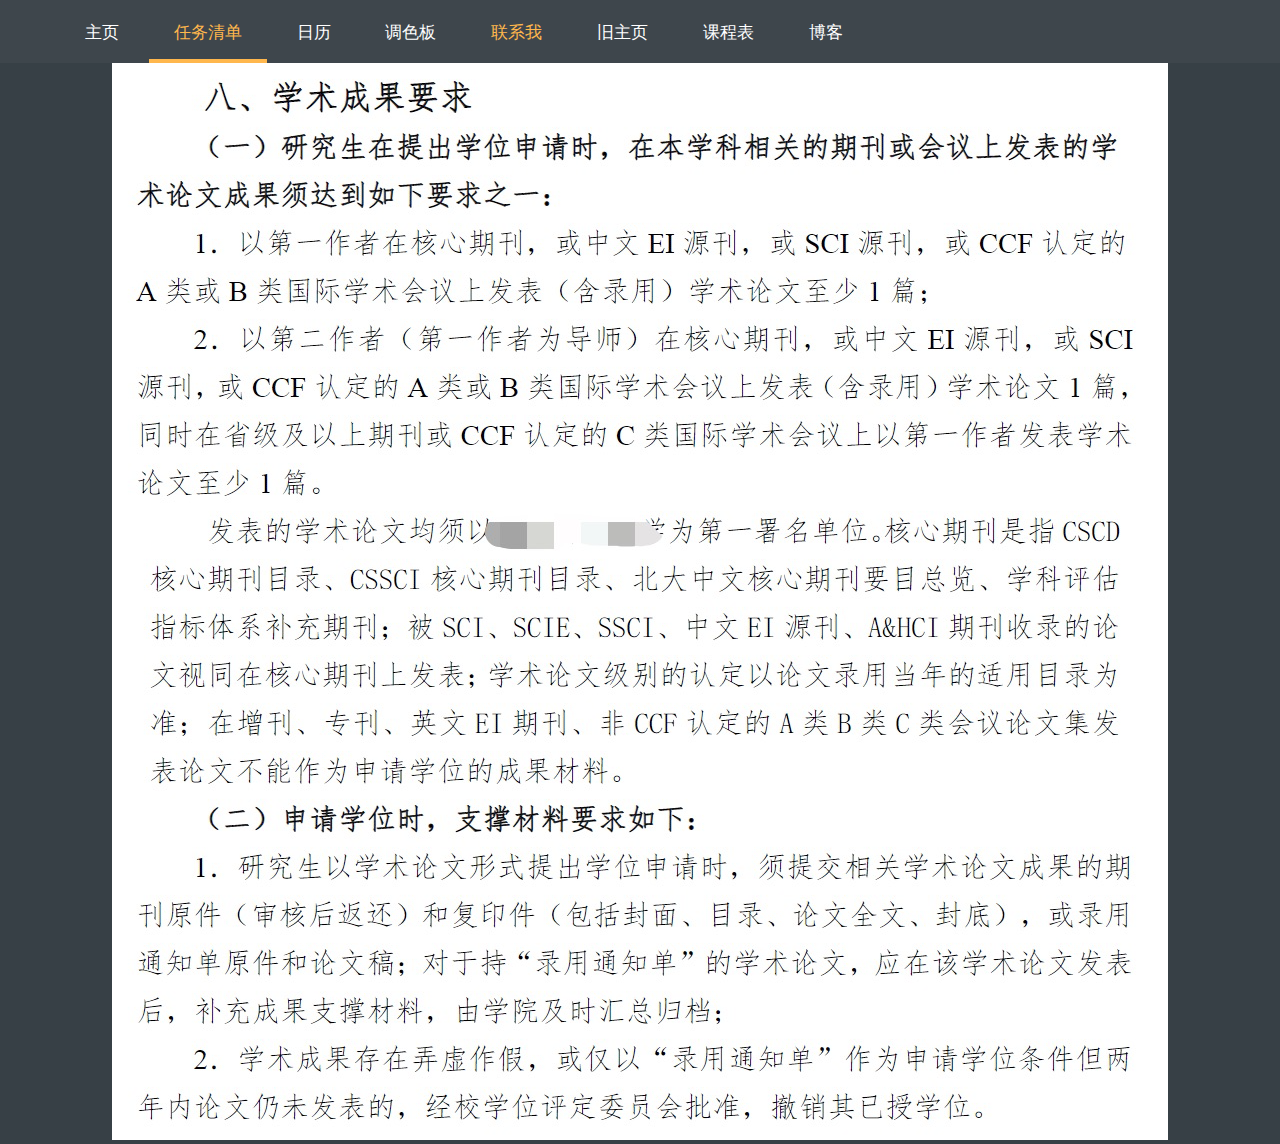
<file: task.html>
<!DOCTYPE html>
<html lang="en">
<head>
    <meta charset="UTF-8">
    <meta name="viewport" content="width=device-width, initial-scale=1.0">
    <title>Tasks</title>
    <link rel="stylesheet" href="style/style.css">
	<link rel="icon" href="style/images/home.png">
</head>

<body>
    <div class="header">
        <ul>
            <li><a href="index.html">主页</a></li>
            <li class="active"><a href="task.html">任务清单</a></li>
            <li><a href="calendar.html">日历</a></li>
            <li><a href="color.html">调色板</a></li>
            <li>联系我</li>
            <li><a href="oldindex.html">旧主页</a></li>
            <li><a href="MyTime/school_table.html">课程表</a></li>
            <li><a href="https://perfectqing.github.io/blogs/">博客</a></li>
        </ul>
    </div>
    <div style="text-align: center;">
        <img src="Resources/requirement.png" alt="">
    </div>

    
</body>
</html>
</file>
<file: style/style.css>
* {
    margin: 0;
    padding: 0;
}

body {
    height: 100vh;
    font-family: Arial, Helvetica, sans-serif;
    background: #374046;
}
body, h2, h3, h4 {
    font-family: Roboto,Helvetica Neue,Helvetica,Arial,sans-serif;
    font-weight: 300;
}
div {
    display: block;
}

@font-face{
    font-family: Digital;
    src: url("fonts/Digital.ttf");
}

#tt {
    font-family: 'Digital';
    letter-spacing: 10px;
}
#tt2 {
    font-family: 'Digital';
    letter-spacing: 10px;
    
}

a {
    text-decoration: none;
    display: block;
    color: #ffffff;
}

a:visited{
    color: #ffffff;
    text-decoration: none;
}
a:hover{
    cursor: pointer;
    color: #ffb74d;
    text-decoration: none;
}

ul {
    list-style: none;
    margin-left: 60px;
}
li {
    color: #ffb74d;
    display: inline-block;
    padding: 20px 25px 15px 25px;
    border-bottom: 4px solid #ffffff00;
}
li:hover{
    cursor: pointer;
    border-bottom: 4px solid #ffb74d;
}

h1 {
    font-family: 'Courier New', Courier, monospace;
}

.header {
    background: #2586a65e;
    font-size: 13pt;
    width: 100%;
    min-height: 60px;
    z-index: 16;
    background-color: #3e464c;
    position: relative;
}

.mainContent {
    position: relative;
    justify-content: center;
    align-items: center;
    text-align: center;
    padding:20px 30px;

}
.active {
    border-bottom: 4px solid #ffb74d;
}
.active a {
    color: #ffb74d;
}


.content {
    max-width: 1060px;
    margin: 0 auto;
}
.colors {
    position: relative;
    background: #fff;
    margin: 30px 0;
}
</file>
<file: style/stylehome.css>
* {
    margin: 0;
    padding: 0;
}

body {
    width: 100%;
    font-family: Arial, Helvetica, sans-serif;
    position: relative;
    font-weight: 300;
    background: linear-gradient(135deg, #43e97b 0%, #38f9d7 100%);
    min-height: 100vh;
}

body::-webkit-scrollbar {
    display: none;
}

.bg {
    width: 100%;
    user-select: none;
    /* 移除背景图片，使用渐变更扁平 */
    background: linear-gradient(120deg, #43e97b 0%, #38f9d7 100%);
    background-size: cover;
    display: flex;
    flex-direction: column;
    justify-content: center;
    text-align: center;
    align-items: center;
    font-family: "JetBrains Mono Regular", Arial, Helvetica, sans-serif;
    margin-top: 60px;
    border-radius: 20px;
    box-shadow: 0 8px 32px 0 rgba(31, 232, 148, 0.10);
    padding-bottom: 40px;
}

.bg h1 {
    color: #fff;
    letter-spacing: 0px;
    font-weight: 800;
    z-index: 1;
    font-size: 100px;
    text-shadow: 0 4px 24px rgba(56,249,215,0.15);
}

.bg p {
    display: block;
    color: #e0fff7;
    letter-spacing: 5px;
    font-weight: 200;
    z-index: 1;
    font-size: 1.2em;
}

#dt {
    margin: 0 0 50px 0;
}

.bg h5 {
    margin-top: 20px;
    color: #cffff1;
    letter-spacing: 2px;
    font-weight: 400;
    z-index: 1;
}

.bg h6 {
    position: absolute;
    top: 95%;
    color: #b2fff2;
    letter-spacing: 5px;
    font-weight: 200;
    z-index: 1;
}

button {
    background: linear-gradient(90deg, #43e97b 0%, #38f9d7 100%);
    border: none;
    font-size: x-large;
    padding: 12px 28px;
    border-radius: 12px;
    outline: none;
    color: #fff;
    width: 200px;
    font-weight: 500;
    transition: box-shadow 0.2s, transform 0.2s, background 0.2s;
    box-shadow: 0 4px 16px 0 rgba(56,249,215,0.10);
}

button:hover {
    cursor: pointer;
    background: linear-gradient(90deg, #38f9d7 0%, #43e97b 100%);
    color: #fff;
    transform: translateY(-2px) scale(1.03);
    box-shadow: 0 8px 32px 0 rgba(56,249,215,0.20);
}

.none {
    display: none;
}

@media screen and (max-width: 1080px) {
    .bg h1 {
        color: #ffffff;
        letter-spacing: 0px;
        font-weight: 800;
        z-index: 1;
        font-size: 70px;
        text-shadow: 0 2px 12px rgba(56,249,215,0.12);
    }
}
</file>
